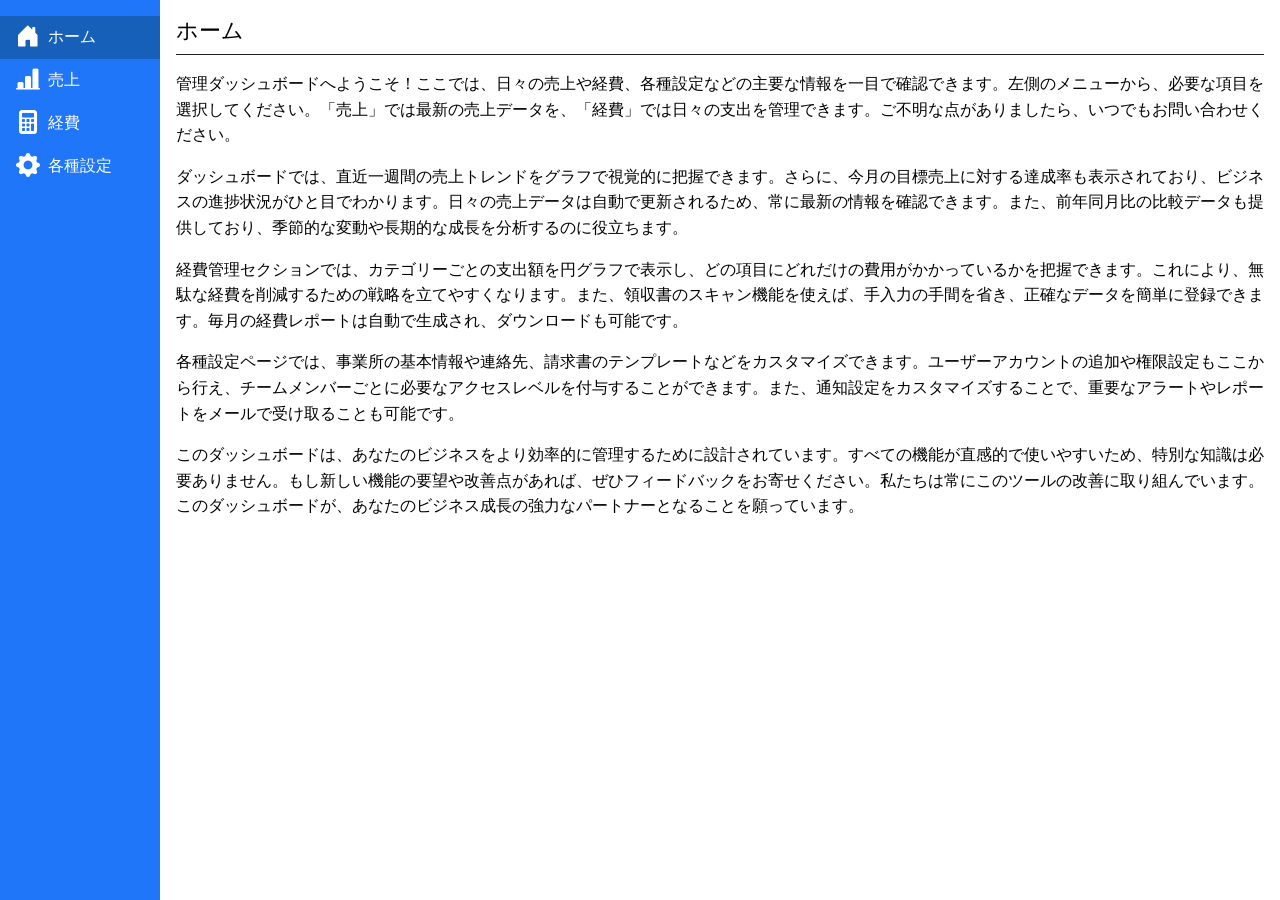
<file: 256time/3-2/3-2-1/index.html>
<!DOCTYPE html>
<html lang="ja">
  <head>
    <meta charset="UTF-8" />
    <meta name="viewport" content="width=device-width, initial-scale=1.0" />
    <title>管理ダッシュボード</title>
    <link
      rel="stylesheet"
      href="https://cdn.jsdelivr.net/npm/bootstrap-icons@1.13.1/font/bootstrap-icons.min.css"
    />
    <link rel="stylesheet" href="style.css" />
  </head>
  <body>
    <div class="dashboard">
      <!-- サイドバー -->
      <aside class="dashboard__sidebar">
        <nav class="dashboard__nav">
          <ul class="dashboard__list">
            <!-- ホーム -->
            <li class="dashboard__item is-checked">
              <a class="dashboard__link dashboard-link" href="#">
                <span class="dashboard-link__icon">
                  <i class="bi bi-house-door-fill"></i>
                </span>
                <span class="dashboard-link__text">ホーム</span>
              </a>
            </li>

            <!-- 売上 -->
            <li class="dashboard__item">
              <a class="dashboard__link dashboard-link" href="#">
                <span class="dashboard-link__icon">
                  <i class="bi bi-bar-chart-line-fill"></i>
                </span>
                <span class="dashboard-link__text">売上</span>
              </a>
            </li>

            <!-- 経費 -->
            <li class="dashboard__item">
              <a class="dashboard__link dashboard-link" href="#">
                <span class="dashboard-link__icon">
                  <i class="bi bi-calculator-fill"></i>
                </span>
                <span class="dashboard-link__text">経費</span>
              </a>
            </li>

            <!-- 各種設定 -->
            <li class="dashboard__item">
              <a class="dashboard__link dashboard-link" href="#">
                <span class="dashboard-link__icon">
                  <i class="bi bi-gear-fill"></i>
                </span>
                <span class="dashboard-link__text">各種設定</span>
              </a>
            </li>
          </ul>
        </nav>
      </aside>
      <!-- /サイドバー -->

      <!-- メインコンテンツ -->
      <main class="dashboard__main">
        <h2 class="dashboard__title">ホーム</h2>
        <p class="dashboard__description">
          管理ダッシュボードへようこそ！ここでは、日々の売上や経費、各種設定などの主要な情報を一目で確認できます。左側のメニューから、必要な項目を選択してください。「売上」では最新の売上データを、「経費」では日々の支出を管理できます。ご不明な点がありましたら、いつでもお問い合わせください。
        </p>
        <p class="dashboard__description">
          ダッシュボードでは、直近一週間の売上トレンドをグラフで視覚的に把握できます。さらに、今月の目標売上に対する達成率も表示されており、ビジネスの進捗状況がひと目でわかります。日々の売上データは自動で更新されるため、常に最新の情報を確認できます。また、前年同月比の比較データも提供しており、季節的な変動や長期的な成長を分析するのに役立ちます。
        </p>
        <p class="dashboard__description">
          経費管理セクションでは、カテゴリーごとの支出額を円グラフで表示し、どの項目にどれだけの費用がかかっているかを把握できます。これにより、無駄な経費を削減するための戦略を立てやすくなります。また、領収書のスキャン機能を使えば、手入力の手間を省き、正確なデータを簡単に登録できます。毎月の経費レポートは自動で生成され、ダウンロードも可能です。
        </p>
        <p class="dashboard__description">
          各種設定ページでは、事業所の基本情報や連絡先、請求書のテンプレートなどをカスタマイズできます。ユーザーアカウントの追加や権限設定もここから行え、チームメンバーごとに必要なアクセスレベルを付与することができます。また、通知設定をカスタマイズすることで、重要なアラートやレポートをメールで受け取ることも可能です。
        </p>
        <p class="dashboard__description">
          このダッシュボードは、あなたのビジネスをより効率的に管理するために設計されています。すべての機能が直感的で使いやすいため、特別な知識は必要ありません。もし新しい機能の要望や改善点があれば、ぜひフィードバックをお寄せください。私たちは常にこのツールの改善に取り組んでいます。このダッシュボードが、あなたのビジネス成長の強力なパートナーとなることを願っています。
        </p>
      </main>
      <!-- /メインコンテンツ -->
    </div>
  </body>
</html>
</file>
<file: 256time/3-2/3-2-1/style.css>
* {
  box-sizing: border-box;
}

body,
h1,
h2,
h3,
p {
  margin: 0;
}

img {
  vertical-align: bottom;
}

ul {
  list-style: none;
  padding: 0;
  margin: 0;
}

a {
  text-decoration: none;
  color: inherit;
}

.dashboard {
  display: flex;
  height: 100dvh;
  overflow: hidden;
}

.dashboard__sidebar {
  width: 160px;
  flex-shrink: 0;
  padding-top: 16px;
  background: #1f76f9;

  @media screen and (width <= 600px) {
    width: 80px;
  }
}

.dashboard__item {
  transition: background 0.3s;

  &.is-checked {
    background: #1660b9;
  }

  &:hover {
    background: #2880ff;
  }
}

.dashboard-link {
  padding: 8px 16px;
  display: flex;
  align-items: center;
  color: #fff;
  gap: 8px;

  @media screen and (width <= 600px) {
    justify-content: center;
  }
}

.dashboard-link__icon {
  .bi {
    font-size: 24px;
    color: #fff;
  }
}

.dashboard-link__text {
  @media screen and (width <= 600px) {
    display: none;
  }
}

.dashboard__main {
  padding: 16px;
  overflow-y: auto;
  flex: 1;
}

.dashboard__title {
  font-size: 22px;
  border-bottom: 1px solid #1f1f1f;
  padding-bottom: 8px;
  font-weight: normal;
}

.dashboard__description {
  line-height: 1.6;
  margin-top: 16px;
}
</file>
